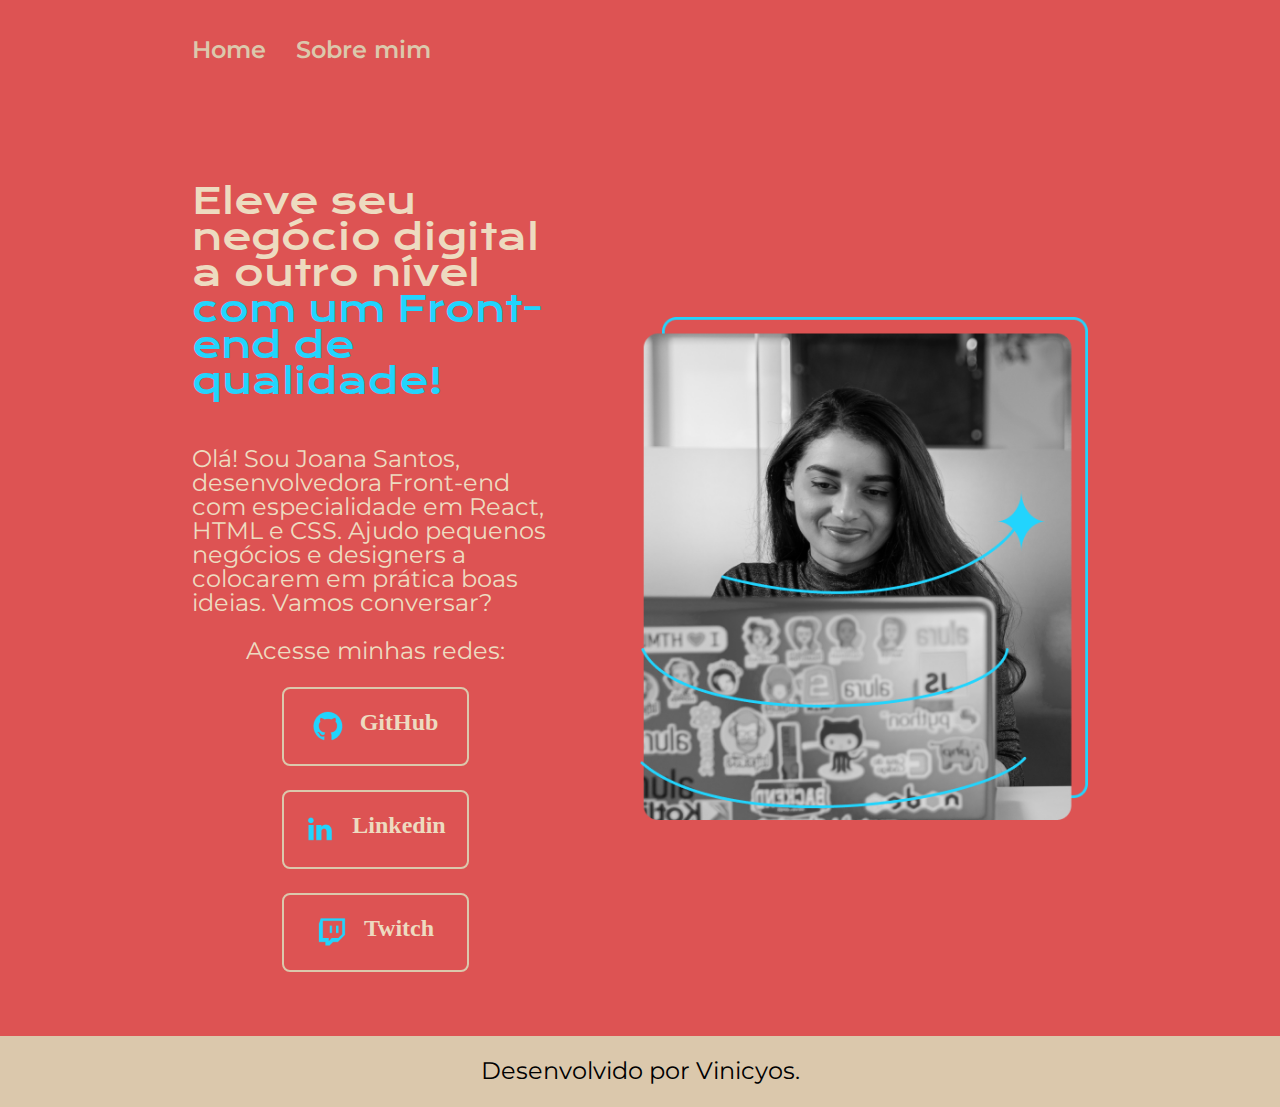
<file: index.htm>
<!DOCTYPE html>
<html lang="pt-br">
<head>
    <meta charset="UTF-8">
    <meta http-equiv="X-UA-Compatible" content="IE=edge">
    <meta name="viewport" content="width=device-width, initial-scale=1.0">

    <link rel="stylesheet" href="style.css">
    <link rel="stylesheet" href="reset.css">
    <link rel="preconnect" href="https://fonts.googleapis.com">
    <link rel="preconnect" href="https://fonts.gstatic.com" crossorigin>
    <link href="https://fonts.googleapis.com/css2?family=Krona+One&family=Montserrat:wght@400;600&display=swap" rel="stylesheet">

    <title>Portifólio</title>
</head>
<body>
    <header class="cabeçalho">
        <nav class="cabeçalho__lista">
            
            <a class="cabeçalho__lista__item" href="index.htm">Home</a>
               
            <a class="cabeçalho__lista__item" href="sobre.html">Sobre mim</a>
             
        </nav>
    </header>

    <main class="container principal">
        <section class="container__principal">
            <h1 class="container__titulo">Eleve seu negócio digital
                a outro nível <strong>com um Front-end de qualidade!</strong></h1>
            <p class="container__texto">Olá! Sou Joana Santos, desenvolvedora Front-end com especialidade em React, HTML e CSS. Ajudo pequenos negócios e designers a colocarem em prática boas ideias. Vamos conversar?</p>
            <div class="container__links">

                <h2>Acesse minhas redes:</h2>

                <a class="container__botao" href="https://github.com/" target="_blank"><img src="github.png">GitHub</a>

                <a class="container__botao" href="https://www.linkedin.com/" target="_blank"><img src="linkedin.png"> Linkedin</a>

                <a class="container__botao" href="https://www.twitch.tv/" target="_blank"><img src="twitch.png"> Twitch</a>
        
            </div>    
        </section>

        <img class="container__imagem" src="pessoa.png" alt="imagem da pessoa dona do portifolio">
    </main>

    <footer class="footer">
        <p class="footer__texto">Desenvolvido por Vinicyos.</p>
    </footer>

    
</body>
</html>
</file>
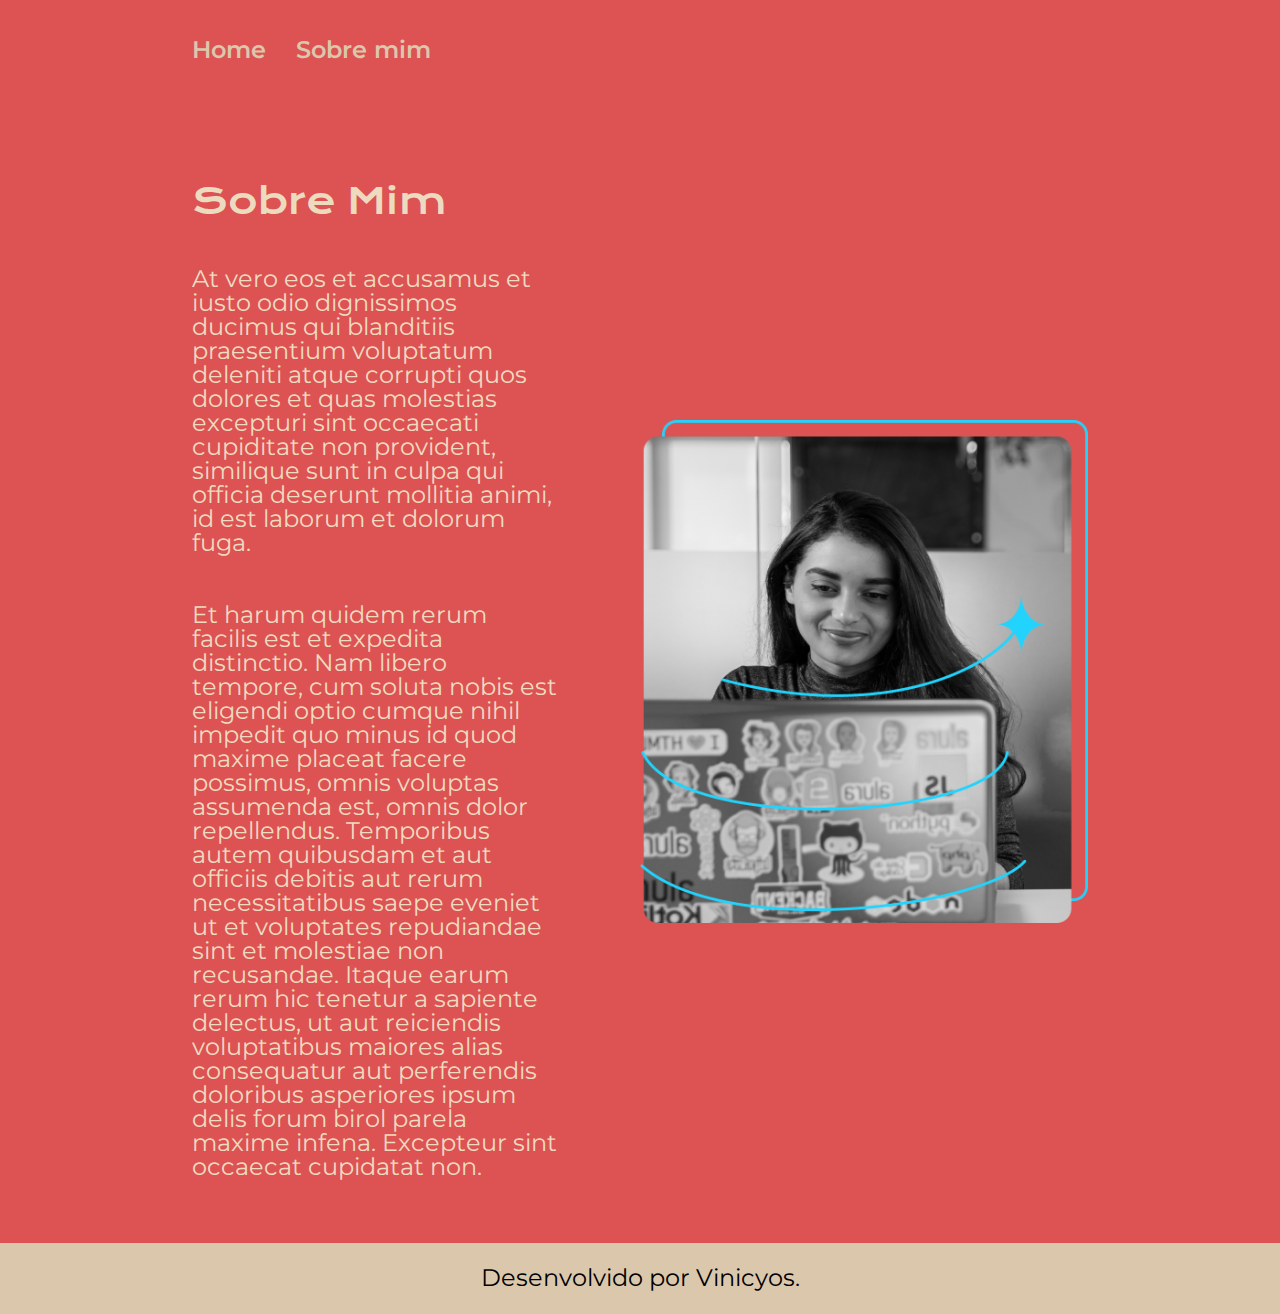
<file: sobre.html>
<!DOCTYPE html>
<html lang="pt-br">
<head>
    <meta charset="UTF-8">
    <meta http-equiv="X-UA-Compatible" content="IE=edge">
    <meta name="viewport" content="width=device-width, initial-scale=1.0">

    <link rel="stylesheet" href="style.css">
    <link rel="stylesheet" href="reset.css">
    <link rel="preconnect" href="https://fonts.googleapis.com">
    <link rel="preconnect" href="https://fonts.gstatic.com" crossorigin>
    <link href="https://fonts.googleapis.com/css2?family=Krona+One&family=Montserrat:wght@400;600&display=swap" rel="stylesheet">

    <link rel="stylesheet" href="style.css">

    <title>Sobre mim</title>

<body>

    <header class="cabeçalho">
        <nav class="cabeçalho__lista">
            
            <a class="cabeçalho__lista__item" href="index.htm">Home</a>
               
            <a class="cabeçalho__lista__item" href="sobre.html">Sobre mim</a>
             
        </nav>
    </header>

<main class="container principal">
    <section class="container__principal">
        <h1 class="container__titulo">Sobre Mim</h1>

        <p class="container__texto">At vero eos et accusamus et iusto odio dignissimos ducimus qui blanditiis praesentium voluptatum deleniti atque corrupti quos dolores et quas molestias excepturi sint occaecati cupiditate non provident, similique sunt in culpa qui officia deserunt mollitia animi, id est laborum et dolorum fuga.</p>       
        
        <p class="container__texto">Et harum quidem rerum facilis est et expedita distinctio. Nam libero tempore, cum soluta nobis est eligendi optio cumque nihil impedit quo minus id quod maxime placeat facere possimus, omnis voluptas assumenda est, omnis dolor repellendus. Temporibus autem quibusdam et aut officiis debitis aut rerum necessitatibus saepe eveniet ut et voluptates repudiandae sint et molestiae non recusandae. Itaque earum rerum hic tenetur a sapiente delectus, ut aut reiciendis voluptatibus maiores alias consequatur aut perferendis doloribus asperiores ipsum delis forum birol parela maxime infena. Excepteur sint occaecat cupidatat non.</p>
    </section>
    <img class="container__imagem" src="pessoa.png" alt="imagem da pessoa dona do portifolio">



</main>

<footer class="footer">
    <p class="footer__texto">Desenvolvido por Vinicyos.</p>
</footer>





</body>
</file>
<file: style.css>
:root {
    --cor-primaria: #EDDBC0;
    --cor-secundaria-botao: #DBC8AC;
    --cor-hover-botao: #B73E3E;
    --cor-brackground: #DD5353;
    --cor-hover-nav: #22d4fd
}

body {
    background: var(--cor-brackground);
    box-sizing: border-box;
}

.container {
    padding: 5% 15%;
    display: flex;
    align-items: center;
    justify-content: space-between;
    gap: 82px;
}

.container__principal {
    width: 50%;
    display: flex;
    flex-direction: column;
    gap: 40px;
    
}

.container__titulo, .container__texto {
    color: var(--cor-primaria);
}

strong{
    color: var(--cor-hover-nav);

}

.container__titulo {
    font-family: 'Krona One';
    font-size: 2.25rem;
    color: var(--cor-primaria);
    font-weight: 400;
    margin-top: 0.5em;
}

.container__texto {
    font-family: 'Montserrat';
    font-size: 1.5rem;
    font-weight: 400;
    color: var(--cor-primaria);
    margin-top: 2em;
}

.container__links {
    display: flex;
    flex-direction: column;
    align-items: center;
}


.container__links a {
    text-decoration: none;
}

.container__links h2 {
    margin-top: 1em;
    color: var(--cor-primaria);
    font-size: 1.5rem;
    font-family: 'montserrat';
    font-weight: 400;
    
}

.container__botao {
    display: flex;
    justify-content: center;
    gap: 16px;
    border: 2px solid var(--cor-secundaria-botao);
    width: 50%;
    text-align: center;
    border-radius: 8px;
    font-size: 1.5rem;
    font-weight: 600;
    padding: 21.5px 0;
    text-decoration: none;
    color: var(--cor-primaria);
    margin-top: 1em;
}

.container__botao:hover {
    cursor: pointer;
    background-color: var(--cor-hover-botao);
}

.container__imagem {
    width: 50%;
}

.container__principal, .container__imagem {
    display: inline-block;
    justify-content: center;
}

/* footer */

.footer {
    background-color: var(--cor-secundaria-botao);
    padding: 23.64px ;
}

.footer__texto {
    font-family: 'Montserrat';
    font-size: 1.5rem;
    font-weight: 400;
    text-align: center;
}

/* cabeçalho */

.cabeçalho__lista {
    padding: 3% 15%;
    display: flex;
    gap: 30px;
    
    
}

.cabeçalho__lista__item {
    text-decoration: none;
    font-family: 'Montserrat';
    font-weight: 600;
    font-size: 1.5rem;
    color: var(--cor-secundaria-botao);
   
}

.cabeçalho__lista__item:hover {
    color: var(--cor-hover-nav);
}


/* media queries */

@media (max-width: 1200px) {
    .cabeçalho {
        padding: 10% 0%;
        
        
    }

    .cabeçalho__lista {
        justify-content: center;

    }

    .container {
        flex-direction: column-reverse;
        padding: 5% ;
    }

    .container__principal {
        width: auto;
    }

   
}
</file>
